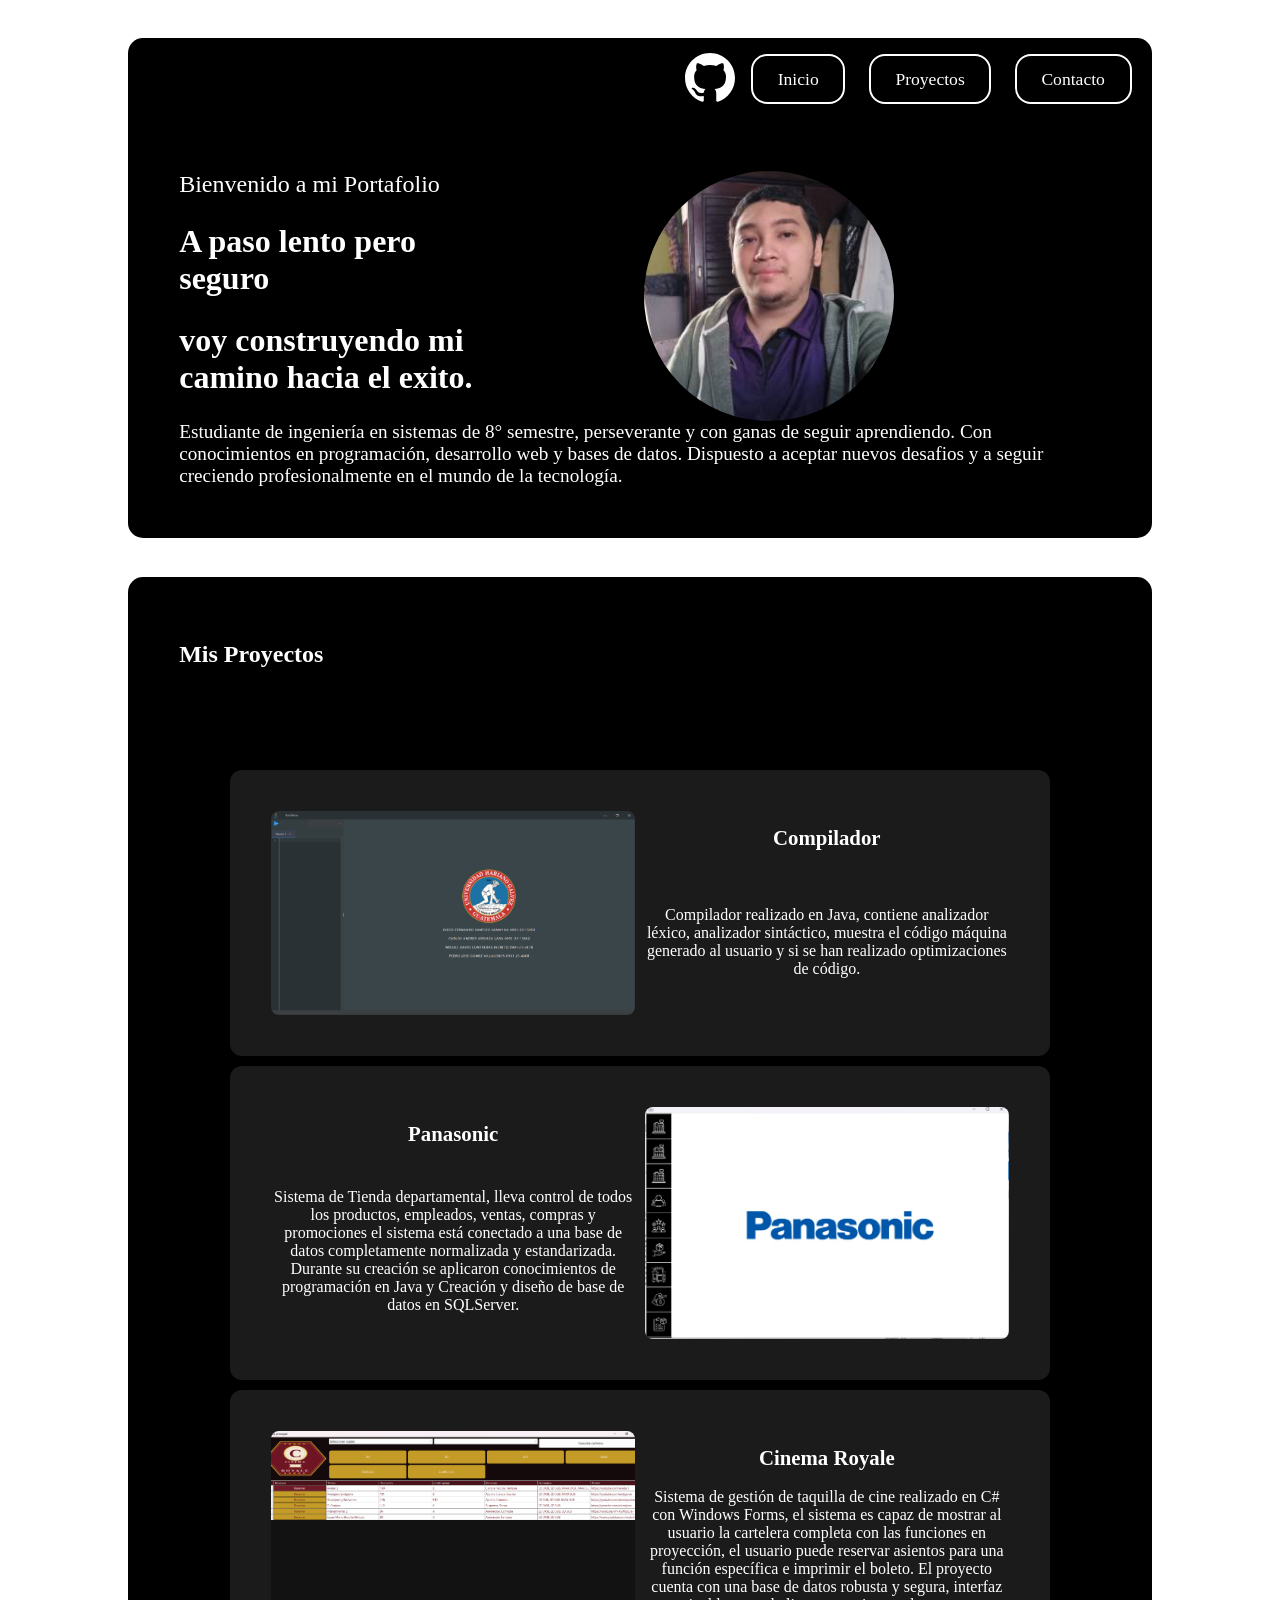
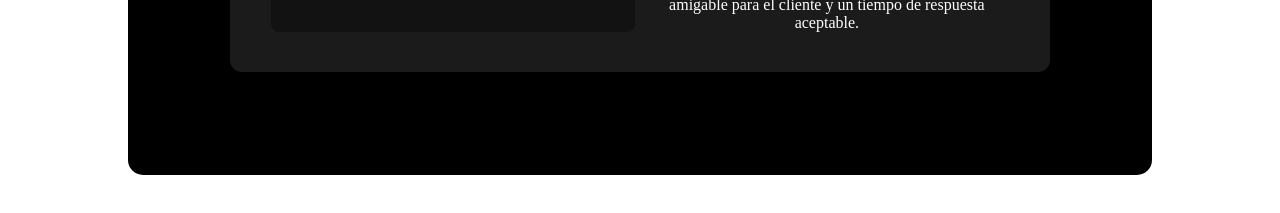
<file: index.html>
<!DOCTYPE html>
<html lang="es">

<head>
    <!--Esto es un comentario-->
    <link rel="stylesheet" href="css/IndexStyles.css" />
    <meta name="description" content="Estudiante de ingenieria en sistemas de 8 semestre" />
    <meta property="og.type" content="website" />
    <meta property="og.locale" content="es_GT" />
    <meta name="viewport" content="width=device-width, initial-scale=1.0" />
    <meta name="description" content="Portafolio de Carlos Andres Arriaza">
    <meta charset="UTF-8">
    <title>inicio | Carlos AL</title>

    <script></script>
</head>

<body>
    <main class="HeroSection">
        <div class="stars"></div>
        <header>
            <nav>
                <a href="https://github.com/RadeonHeartz/CarlosAndres.github.io"
                    aria-label="Ir al repositorio de GitHub">
                    <img class="Icon" src="Imagenes/github_dark.svg" alt="Enlace a repositorio de GitHub">
                </a>
                <img class="MenuToggle" src="Imagenes/BurgerMeny.jpg" alt="Menu de navegación" />
                <ul class="NavLinks">
                    <a href="#" title="Inicio">
                        <li>Inicio</li>
                    </a>
                    <a href="#Proyectos" title="Mis Proyectos">
                        <li>Proyectos</li>
                    </a>
                    <a href="#" title="Contactame">
                        <li>Contacto</li>
                    </a>
                </ul>
            </nav>
        </header>
        <div class="Info">
            <p class="Welcome">Bienvenido a mi Portafolio</p>
            <h1 class="CatchPhrase">A paso lento pero seguro</h1>
            <h1 class="CatchPhrase">voy construyendo mi camino hacia el exito.</h1>
            <div class="Imagen">
                <img src="Imagenes/PFPTemp.jpg" alt="Foto de perfil" width="20%" height="20%" />
            </div>
            <p class="AboutMe">Estudiante de ingeniería en sistemas de 8° semestre, perseverante y con ganas de seguir
                aprendiendo.
                Con conocimientos en programación, desarrollo web y bases de datos.
                Dispuesto a aceptar nuevos desafios y a seguir creciendo profesionalmente en el mundo de la tecnología.
            </p>

        </div>

    </main>
    <section class="Projects" id="Proyectos">
        <h1>Mis Proyectos</h1>
        <div class="ProjectContainer">
            <a href="Sitios/Compilador.html" title="Proyecto Compilador">
                <div class="ProjectCard">
                    <img class="ImageLeft" src="Imagenes/Compilador.png" alt="Proyecto Compilador" width="80%"
                        height="80%" />
                    <h2 class="HeaderRight">Compilador</h2>
                    <p class="DescriptionRight">Compilador realizado en Java, contiene analizador léxico, analizador
                        sintáctico, muestra el código máquina generado al usuario
                        y si se han realizado optimizaciones de código.
                    </p>
                </div>
            </a>
            <a href="#" title="Proyecto Panasonic">
                <div class="ProjectCard">
                    <img class="ImageRight" src="Imagenes/Panasonic.jpeg" alt="Proyecto Panasonic" width="80%"
                        height="80%" />
                    <h2 class="HeaderLeft">Panasonic</h2>
                    <p class="DescriptionLeft">Sistema de Tienda departamental, lleva control de todos los productos,
                        empleados, ventas, compras y promociones
                        el sistema está conectado a una base de datos completamente normalizada y estandarizada. Durante
                        su creación se aplicaron conocimientos
                        de programación en Java y Creación y diseño de base de datos en SQLServer.
                    </p>
                </div>
            </a>
            <a href="Sitios/CinemaRoyale.html" title="Proyecto Cinema Royale">
                <div class="ProjectCard">
                    <img class="ImageLeft" src="Imagenes/Cinema_Royale.png" alt="Proyecto Cinema Royale" width="80%"
                        height="100%" />
                    <h2 class="HeaderRight">Cinema Royale</h2>
                    <p class="DescriptionRight">Sistema de gestión de taquilla de cine realizado en C# con Windows
                        Forms, el sistema es capaz de mostrar al usuario
                        la cartelera completa con las funciones en proyección, el usuario puede reservar asientos para
                        una función específica e imprimir el boleto.
                        El proyecto cuenta con una base de datos robusta y segura, interfaz amigable para el cliente y
                        un tiempo de respuesta aceptable.
                    </p>
                </div>
            </a>
        </div>
    </section>

    <script src="JavaScript/Functions.js"></script>
    <!--<script>
        console.log("Hola Mundo");
    </script>*/-->
    <!---- <footer>
        <a href="https://github.com/RadeonHeartz/Portafolio"><img class="Icon" src="Imagenes/github_dark.svg"
                alt="Enlace a repositorio de Github"></a>
    </footer>-->
</body>

</html>
</file>
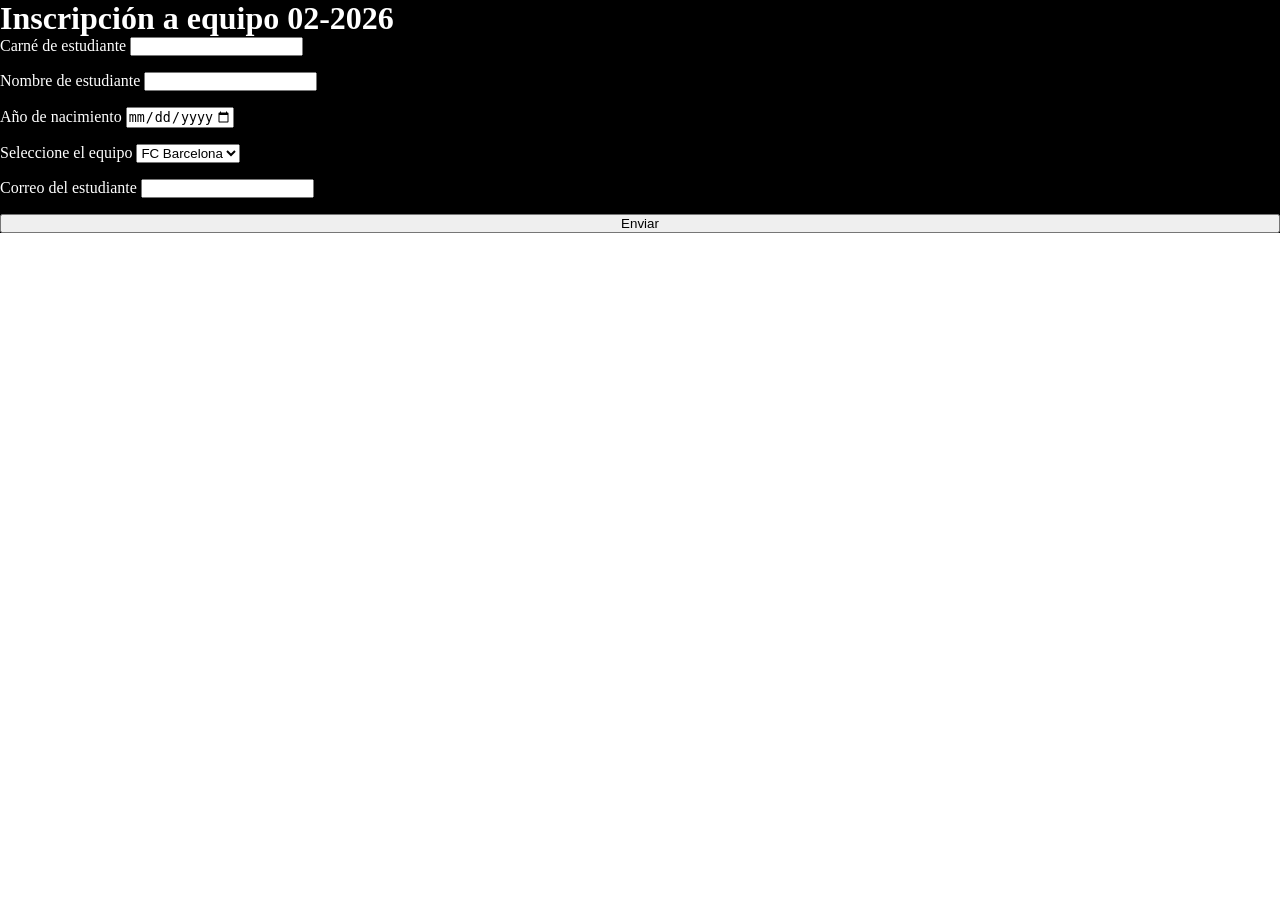
<file: ejemplo/Actividad1.html>
<!DOCTYPE html>
<html lang='es'>

<head>
    <title>Inscripción a equipo | 8vo ciclo sistemas</title>
    <style>
        :root{
            --black-bg: #000;
            --white-cl: #fff
        }
        *{
            padding: 0;
            margin: 0;
            box-sizing: border-box;
        }
        main {
            background: black;
            color: white;
        }

        form {
            display: flex;
            gap: 16px;
            flex-direction: column;
        }
    </style>
</head>

<body>
    <main id="main" class="formulario">
        <h1>Inscripción a equipo 02-2026</h1>
        <form autocomplete="off">
            <div>
                <label for="studentId">Carné de estudiante</label>
                <input type="text" id="studentId" required />
            </div>
            <div>
                <label for="studentName">Nombre de estudiante</label>
                <input type="text" id="studentName" required />
            </div>
            <div>
                <label for="studentAge">Año de nacimiento</label>
                <input type="date" id="studentAge" required min="2010-07-23" max="2026-07-23" />
            </div>
            <div>
                <label for="selectedTeamId">Seleccione el equipo</label>
                <select id="selectedTeamId">
                    <option value="1">FC Barcelona</option>
                    <option value="2">Real Madrid</option>
                </select>
            </div>
            <div>
                <label for="studentEmail">Correo del estudiante</label>
                <input type="email" id="studentEmail" required />
            </div>
            <input type="submit" value="Enviar"/>
        </form>
    </main>
</body>

</html>
</file>
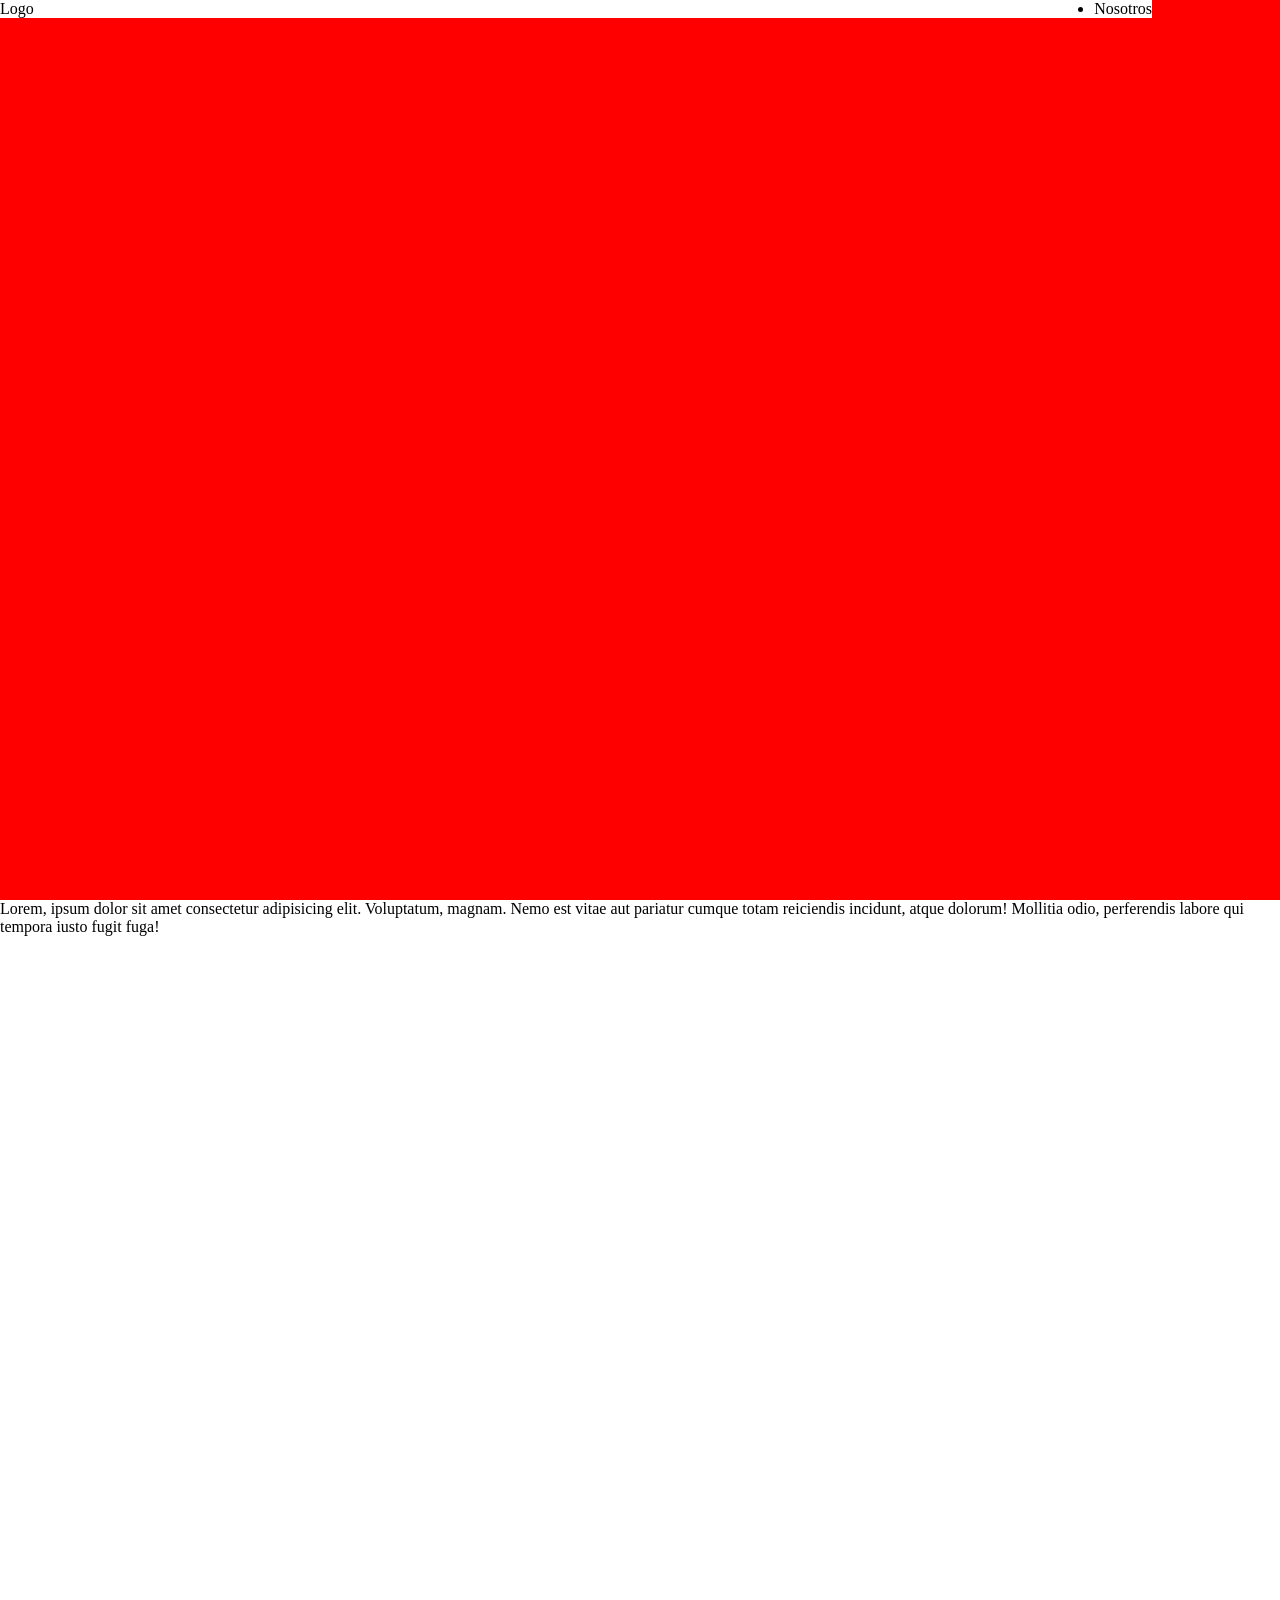
<file: ejemplo/ajemplosdos.html>
<!DOCTYPE html>
<html lang="en">
<head>
    <meta charset="UTF-8">
    <meta name="viewport" content="width=device-width, initial-scale=1.0">
    <link rel="stylesheet" href="style2.css">
    <title>Document</title>
</head>
<body>
    <main>
        <header>
            Logo
            <nav>
                <ul>
                    <li>Nosotros</li>
                </ul>
            </nav>
        </header>
    </main>
    <section>
        <div class="superposicion">Lorem, ipsum dolor sit amet consectetur adipisicing elit. Voluptatum, magnam. Nemo est vitae aut pariatur cumque totam reiciendis incidunt, atque dolorum! Mollitia odio, perferendis labore qui tempora iusto fugit fuga!</div>
    </section>
</body>
</html>
</file>
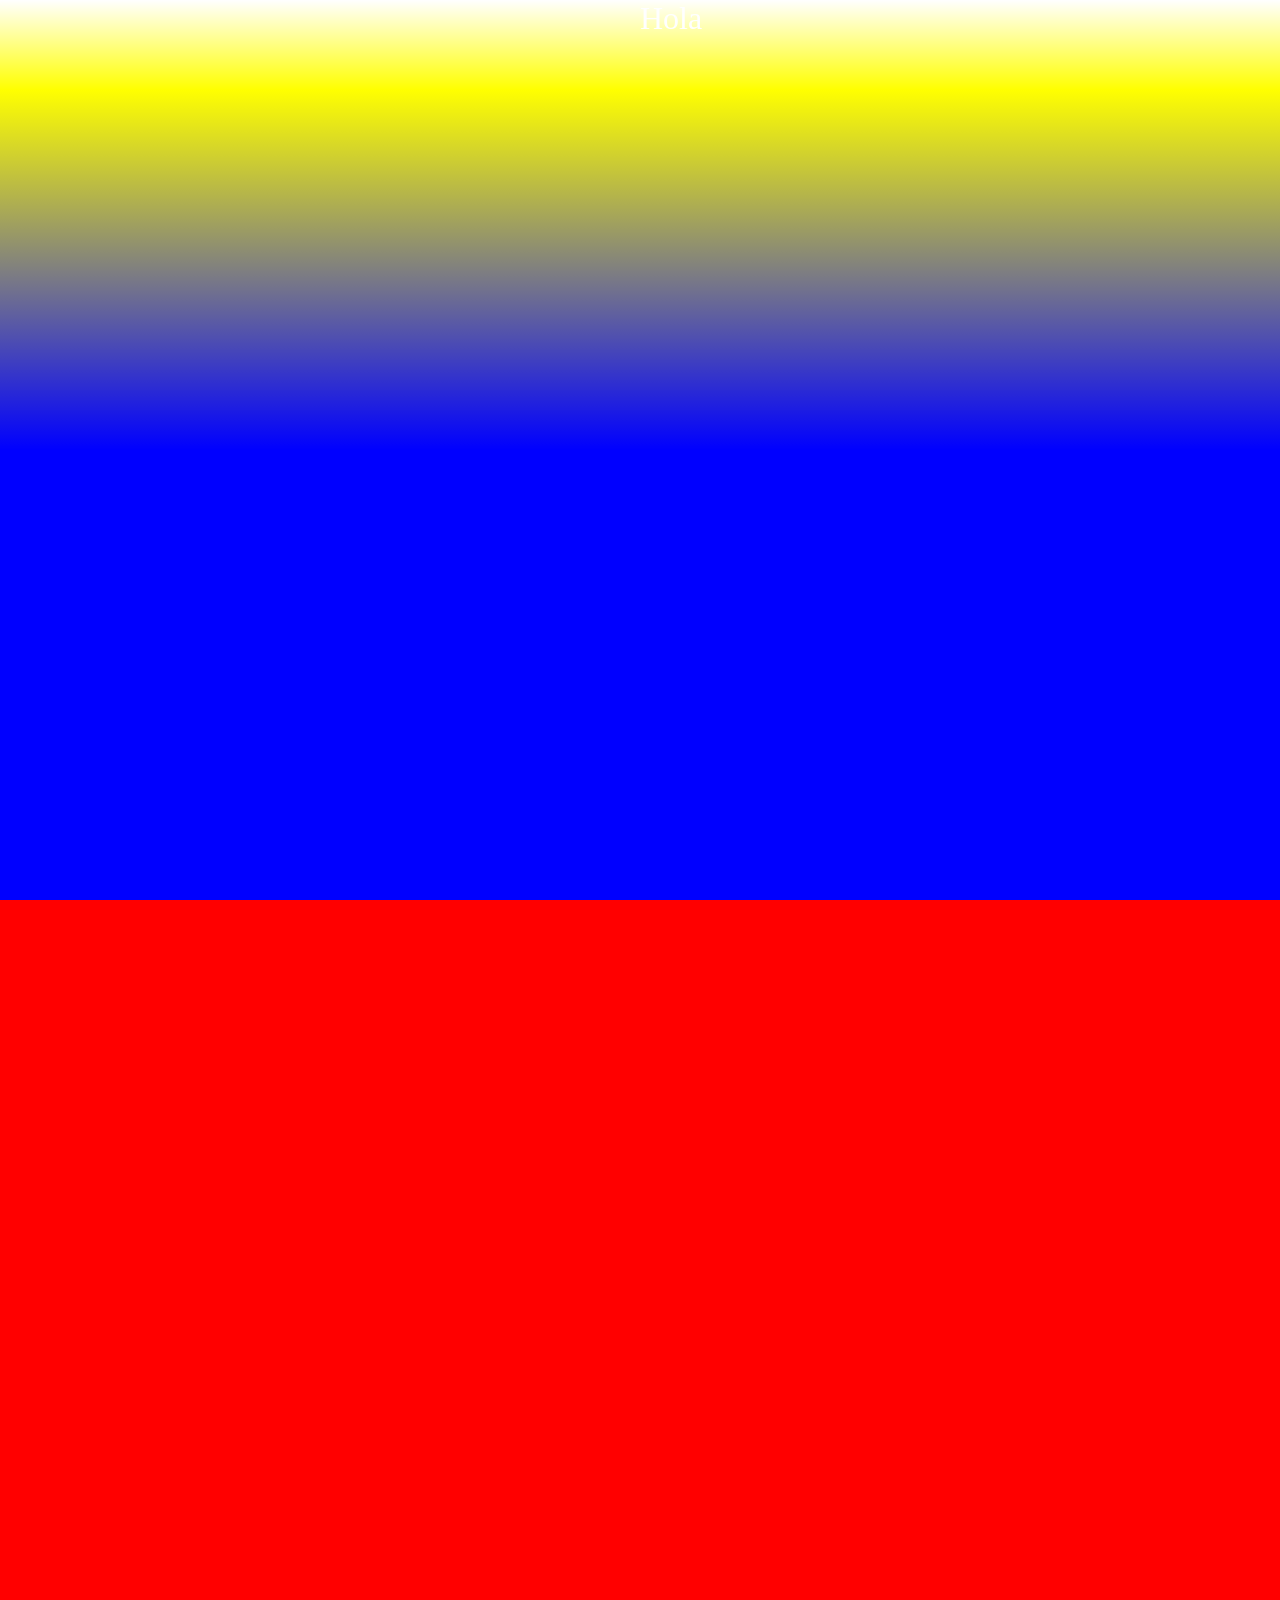
<file: ejemplo/Animaciones.html>
<!DOCTYPE html>
<html lang="en">
<head>
    <link rel="stylesheet" href="anistyle.css">
    <meta charset="UTF-8">
    <meta name="viewport" content="width=device-width, initial-scale=1.0">
    <title>Document</title>
</head>
<body>
    <main>
        <div class="titulo">Hola</div>
        <p>!Lorem ipsum dolor sit amet, consectetur adipiscing elit. 
            Sed do eiusmod tempor incididunt ut labore et dolore magna aliqua!</p>
        <span>CLICK ACA SI TE QUIERES GANAR UNA GALLETA</span>
    </main>
</body>
</html>
</file>
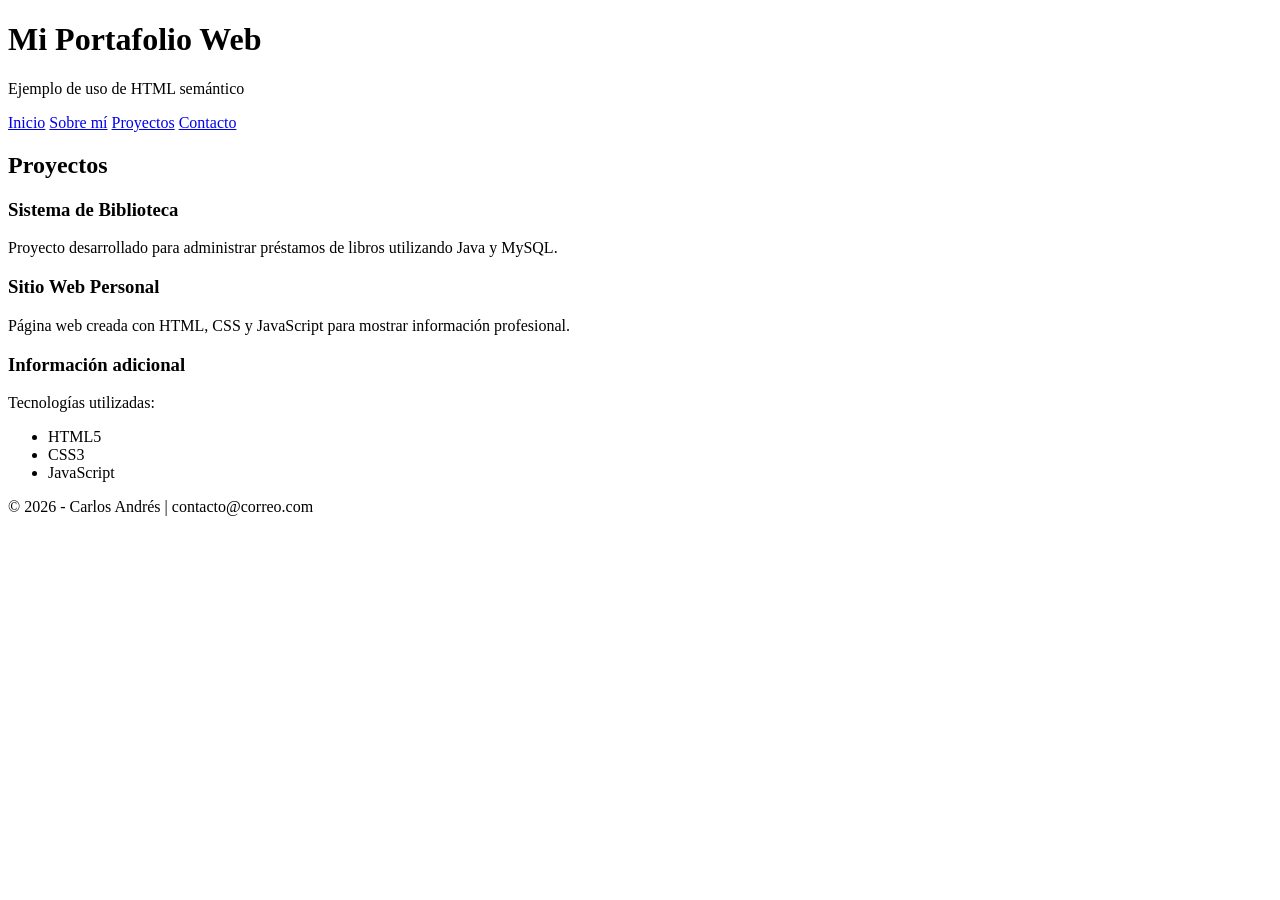
<file: ejemplo/kkk.html>
<!DOCTYPE html>
<html lang="es">
<head>
    <meta charset="UTF-8">
    <meta name="viewport" content="width=device-width, initial-scale=1.0">
    <title>Ejemplo de HTML Semántico</title>

    <!-- <style>
        body{
            font-family: Arial, sans-serif;
            margin:0;
            background:#f4f4f4;
        }

        header, nav, main, section, article, aside, footer{
            margin:15px;
            padding:15px;
            border-radius:8px;
        }

        header{
            background:#1e88e5;
            color:white;
        }

        nav{
            background:#1565c0;
        }

        nav a{
            color:white;
            margin-right:15px;
            text-decoration:none;
        }

        main{
            display:flex;
            gap:20px;
        }

        section{
            background:white;
            flex:3;
        }

        article{
            background:#e3f2fd;
            padding:10px;
            margin-top:10px;
        }

        aside{
            background:#fff3cd;
            flex:1;
        }

        footer{
            background:#424242;
            color:white;
            text-align:center;
        } -->
    </style>
</head>

<body>

    <!-- Encabezado -->
    <header>
        <h1>Mi Portafolio Web</h1>
        <p>Ejemplo de uso de HTML semántico</p>
    </header>

    <!-- Navegación -->
    <nav>
        <a href="#">Inicio</a>
        <a href="#">Sobre mí</a>
        <a href="#">Proyectos</a>
        <a href="#">Contacto</a>
    </nav>

    <!-- Contenido principal -->
    <main>

        <!-- Sección -->
        <section>

            <h2>Proyectos</h2>

            <!-- Artículo -->
            <article>
                <h3>Sistema de Biblioteca</h3>
                <p>
                    Proyecto desarrollado para administrar préstamos de libros
                    utilizando Java y MySQL.
                </p>
            </article>

            <article>
                <h3>Sitio Web Personal</h3>
                <p>
                    Página web creada con HTML, CSS y JavaScript para mostrar
                    información profesional.
                </p>
            </article>

        </section>

        <!-- Contenido complementario -->
        <aside>
            <h3>Información adicional</h3>
            <p>
                Tecnologías utilizadas:
            </p>

            <ul>
                <li>HTML5</li>
                <li>CSS3</li>
                <li>JavaScript</li>
            </ul>
        </aside>

    </main>

    <!-- Pie de página -->
    <footer>
        <p>© 2026 - Carlos Andrés | contacto@correo.com</p>
    </footer>

</body>
</html>
</file>
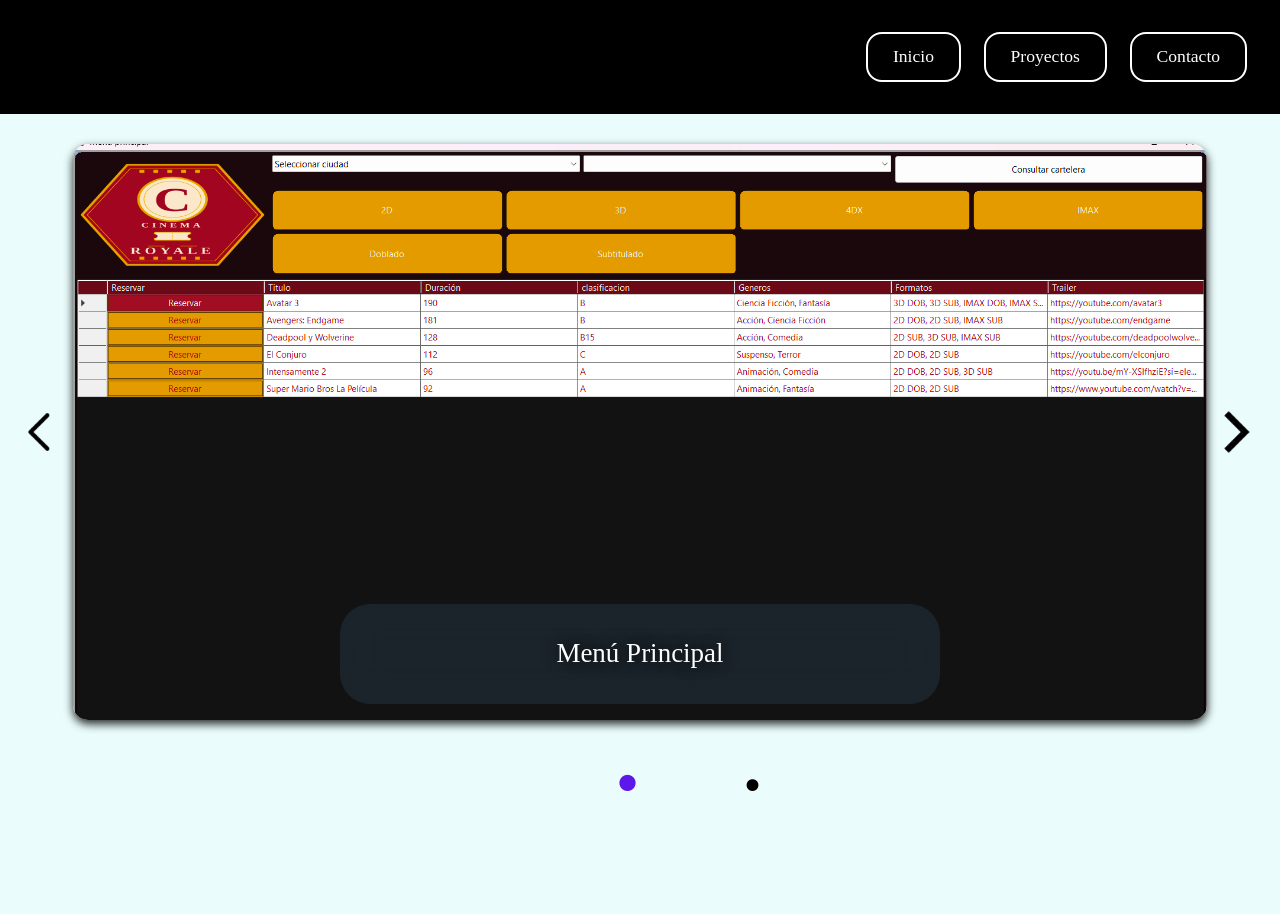
<file: Sitios/CinemaRoyale.html>
<!DOCTYPE html>
<html lang="es">

<head>
    <meta charset="UTF-8">
    <meta name="viewport" content="width=device-width, initial-scale=1.0">
    <link rel="stylesheet" href="../css/ProjectsStyles.css">
    <title>Cinema Royale | Proyectos | CarlosAL</title>
</head>

<body>
    <header>
        <nav>
            <div class="stars"></div>¬
            <ul class="NavLinks">
                <a href="../index.html" title="Inicio">
                    <li>Inicio</li>
                </a>
                <a href="#" title="Mis Proyectos">
                    <li>Proyectos</li>
                </a>
                <a href="#" title="Contactame">
                    <li>Contacto</li>
                </a>
            </ul>
        </nav>
    </header>
    <main>
        <!--Fragmento de código sacado de YouTube https://youtu.be/lpDAFrD_Rfg?si=raqYQ8kmZ1dUF_Ht-->
        <div class="Carrousel">
            <div class="Atras">
                <img id="Atras" src="../Imagenes/atras.png" alt="atras" loading="lazy" width="50px" height="50px">
            </div>
            <div class="Imagenes">
                <div id="Img">
                    <img class="Img" src="../Imagenes/Cinema_Royale.png" alt="Menú Principal Cinema Royale"
                        loading="lazy">
                </div>
                <div id="Texto" class="Texto">
                    <h3> Menú Principal </h3>
                    <p>Proyecto realizado en C#. Sistema de taquilla de cine en el que el usuario puede comprar boleto
                        para
                        la función que desee</p>
                </div>
            </div>
            <div class="Adelante" id="Adelante">
                <img id="Adelante" src="../Imagenes/adelante.png" alt="atras" loading="lazy" width="50px" height="50px">
            </div>

        </div>
        <div class="Puntos" id="Puntos"></div>
    </main>
    <script src="../JavaScript/Carrousel.js"></script>
    <script src="../JavaScript/Functions.js"></script>
</body>

</html>
</file>
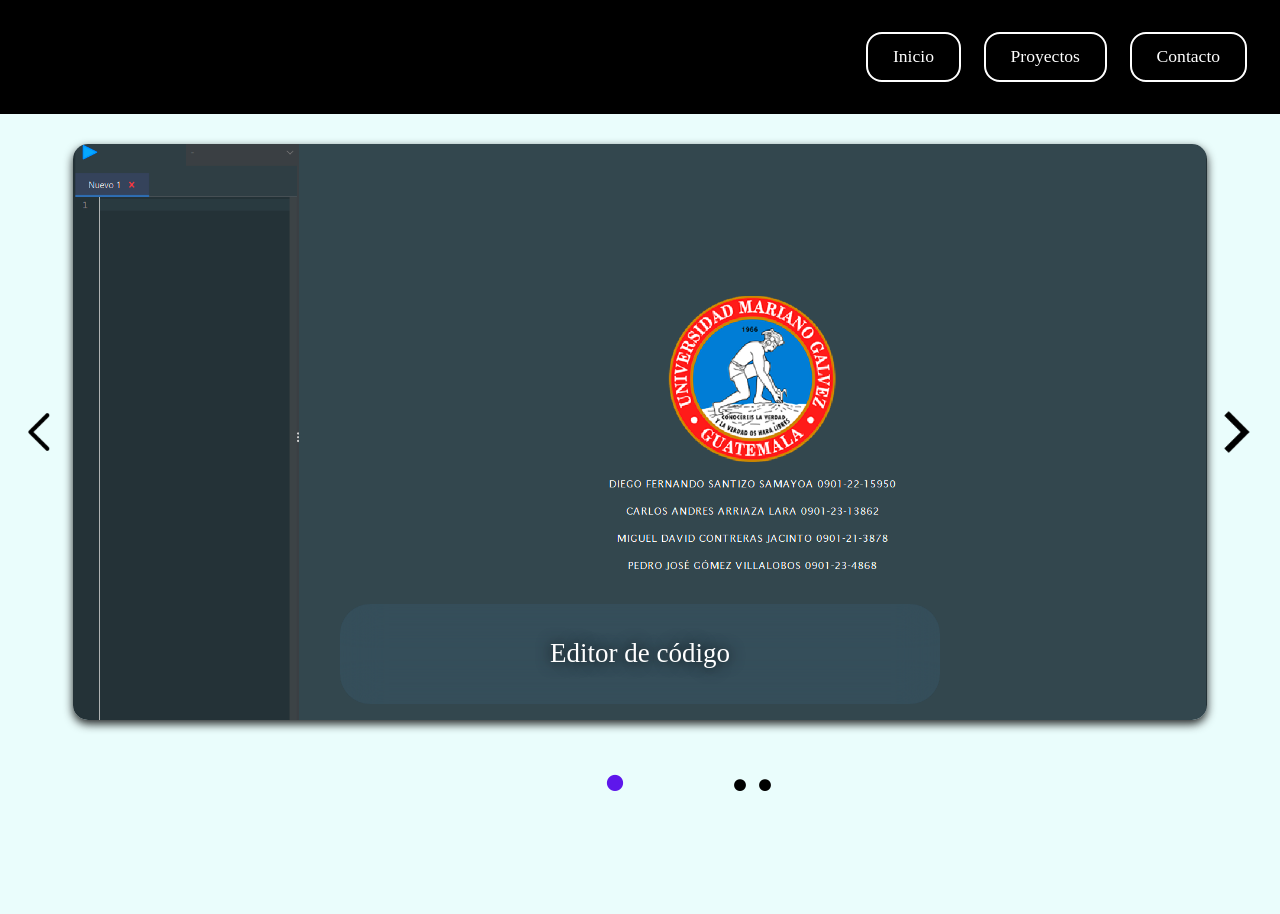
<file: Sitios/Compilador.html>
<!DOCTYPE html>
<html lang="es">

<head>
    <meta charset="UTF-8">
    <meta name="viewport" content="width=device-width, initial-scale=1.0">
    <link rel="stylesheet" href="../css/ProjectsStyles.css">
    <title>Compilador | Proyectos | CarlosAL</title>
</head>

<body>
    <header>
        <div class="stars"></div>
        <nav>
            <!--<img class="MenuToggle" src="../Imagenes/barra-de-menus.png" alt="Menu de navegación" />-->
            <ul class="NavLinks">
                <a href="../index.html" title="Inicio">
                    <li>Inicio</li>
                </a>
                <a href="#" title="Mis Proyectos">
                    <li>Proyectos</li>
                </a>
                <a href="#" title="Contactame">
                    <li>Contacto</li>
                </a>
            </ul>
        </nav>
    </header>
    <main>
        <!--Fragmento de código sacado de YouTube https://youtu.be/lpDAFrD_Rfg?si=raqYQ8kmZ1dUF_Ht-->
        <div class="Carrousel">
            <div class="Atras">
                <img id="Atras" src="../Imagenes/atras.png" alt="atras" loading="lazy" width="50px" height="50px">
            </div>
            <div class="Imagenes">
                <div id="Img">
                    <img class="Img" src="../Imagenes/Compilador.png" alt="Menú Principal Cinema Royale" loading="lazy">
                </div>
                <div id="Texto" class="Texto">
                    <h3> Editor de código </h3>
                    <p>Proyecto de un compilador realizada en Java, contiene desde análisis léxico hasta generación de
                        .exe</p>
                </div>
            </div>
            <div class="Adelante" id="Adelante">
                <img id="Adelante" src="../Imagenes/adelante.png" alt="atras" loading="lazy" width="50px" height="50px">
            </div>

        </div>
        <div class="Puntos" id="Puntos"></div>
    </main>
    <script src="../JavaScript/Carrousel.js"></script>
    <script src="../JavaScript/Functions.js"></script>
</body>

</html>
</file>
<file: css/IndexStyles.css>
* {
    margin: 0;
    box-sizing: border-box;

}
a{
    text-decoration: none;
}
.HeroSection {
    position: relative;
    overflow: hidden;
    margin-right: 5vw;
    background-color: black;
    margin: 3vw 5vw 3vw 10vw;
    border: 15px;
    border-radius: 15px;
    background-color: black;
    width: 80%;
    height: auto;
    padding-bottom: 4%;
    color: white;
}
.Icon {
    margin-top: 30%;
    width: 50px;
    height: 50px;
}
.Welcome,
.CatchPhrase {
    margin: 0;
    gap: 0;

}

.MenuToggle {
    display: none;
    background: none;
    border: none;
    cursor: pointer;
    position: absolute;
}

.HeroSection .Info {
    display: grid;
    grid-template-columns: 0.5fr auto;
    grid-template-rows: min-content;

    padding-top: 5%;
    padding-left: 5%;
    width: 90%;
}

.AboutMe {
    grid-column: 1 / -1;
    grid-row: 4;
    font-size: 1.2em;
    font-weight: 400;
    color: white;
    gr
}

.Imagen {
    grid-column: 2;
    grid-row: 1 / 4;

    display: flex;
    justify-content: center;
    align-items: center;
}

.Imagen img {
    width: 250px;
    height: 250px;
    object-fit: cover;
    border-radius: 50%;
}

.Projects {
    height: auto;
    position: relative;
    overflow: hidden;
    background-color: black;
    margin: 3vw 5vw 3vw 10vw;
    border: 15px;
    border-radius: 15px;
    background-color: black;
    width: 80%;
    height: auto;
    color: white;
    padding-top: 5%;

}

.Projects h1 {
    padding-left: 5%;
}

.stars {
    position: absolute;
    inset: 0;
    /* top:0 right:0 bottom:0 left:0 */
    overflow: hidden;
    pointer-events: none;
}

.stars span {
    position: absolute;
    display: block;
    border-radius: 50%;
    background: white;
    animation: stars 5s linear forwards;
}


nav {
    margin-right: 0;
    display: flex;
    justify-content: flex-end;
}

nav ul {
    margin-right: 5%;
    display: flex;
    align-items: center;
    padding: 16px;
    list-style: none;
    gap: 7%;

}

nav section {
    position: relative;
    width: 100%;
    height: 80px;
    overflow: hidden;
}

nav section span {
    position: absolute;
    display: block;
    background: white;
    border-radius: 50%;
}


li {
    Color: white;
    padding: 0.7em 1.4em;
    border: 2px solid white;
    border-radius: 16px;
    text-align: center;
    font-size: 1.1em;
}

.Welcome {
    font-size: 1.5em;
    font-weight: 400;
    color: white;
}

.ProjectContainer {
    align-content: center;
    display: flex;
    flex-direction: column;
    gap: 10px;
    padding: 10% 10% 10% 10%;

}

.ProjectCard {
    display: grid;
    grid-template-columns: 1fr 1fr;
    grid-auto-rows: auto;
    background: #1b1b1b;
    border-radius: 12px;
    padding: 5%;
    width: auto;
    height: auto;
    text-align: center;
    gap: 10px;
}

.ProjectCard img {
    width: 100%;
    height: 100%;
    object-fit: cover;
    border-radius: 8px;
}

.ProjectCard h2 {
    margin-top: 15px;
    font-size: 1.3rem;
}

.ProjectCard p {
    margin-top: 8px;
    font-size: 1rem;
}

.ProjectContainer a {
    color: white;
    width: auto;
}
.ImageLeft{
    grid-column: 1;
    grid-row: 1/3;
}
.HeaderRight{
    grid-column: 2;
    grid-row: 1;
}
.DescriptionRight{
    grid-column: 2;
    grid-row: 2;
}
.ImageRight{
    grid-column: 2;
    grid-row: 1/3;
}
.HeaderLeft{
    grid-column: 1;
    grid-row: 1;
}
.DescriptionLeft{
    grid-column: 1;
    grid-row: 2;
}

@keyframes stars {
    0% {
        transform: scale(0) translateX(0) rotate(0deg);
        opacity: 0;
    }

    10% {
        opacity: 1;
    }

    90% {
        opacity: 1;
    }

    100% {
        transform: scale(1) translateX(-4000%) rotate(360deg);
        opacity: 0;
    }
}

@media (max-width: 768px) {
    .HeroSection {
        position: relative;
        overflow: hidden;

        width: 94%;
        margin: 3vw auto;

        height: auto;
        min-height: 100%;

        padding: 20px 15px;
        padding-bottom: 5%;
    }

    .Projects {
        width: 94%;
        margin: 3vw auto;
        ;
        height: auto;
        min-height: 100%;
        padding: 20px 15px 30px;
    }

    .ProjectContainer {
        flex-direction: column;
        align-items: center;
        gap: 30px;
        padding: 30px 20px;
    }

    .ProjectContainer a {
        width: 100%;
        max-width: 400px;
    }

    .ProjectCard {
        padding: 20px;
    }

    .MenuToggle {
        display: block;
        width: 10%;
        height: 10%;
        cursor: pointer;
        z-index: 1001;
    }

    .NavLinks {
        position: absolute;
        top: 0;
        right: -100%;

        width: 260px;
        height: 50%;

        display: flex;
        flex-direction: column;
        justify-content: flex-start;
        align-items: center;
        gap: 30px;

        padding-top: 100px;

        background: #111;

        transition: right .35s ease;

        z-index: 1000;
    }

    .NavLinks.active {
        right: 0;
    }

    .HeroSection .Info {
        display: grid;
        width: 100%;
        height: auto;
        grid-template-columns: 1fr;
        grid-template-rows: auto auto auto auto auto;
        padding: 0;
        margin: 0;
        justify-items: stretch;
        gap: 10px;
    }

    .Welcome {
        font-size: 1rem;
    }

    .CatchPhrase {
        font-size: 1.5rem;
        font-weight: bold;
    }

    .CatchPhrase:nth-of-type(1) {
        grid-column: 1;
        grid-row: 2;
    }

    .CatchPhrase:nth-of-type(2) {
        grid-column: 1;
        grid-row: 3;
    }

    .Imagen {
        width: 250px;
        height: 250px;
        grid-column: 1;
        grid-row: 4;
        padding-top: 25%;
    }

    .Imagen img {
        width: 250px;
        height: 250px;
    }

    .AboutMe {
        padding-top: 25%;
        grid-row: 5;
        width: auto;
    }

}

@media (min-width: 769px) and (max-width: 1023px) {
    .HeroSection {
        position: relative;
        overflow: hidden;

        width: 94%;
        margin: 3vw auto;

        height: auto;

        padding: 20px 15px;
        padding-bottom: 5%;
    }

    .HeroSection .Info {
        display: grid;
        grid-template-columns: 1fr 1fr;
        grid-template-rows: auto auto auto auto;
    }

    .AboutMe {
        grid-column: 1 / 3;
    }

    nav {
        margin-right: 5%;
    }

    .Projects {
        position: relative;
        overflow: hidden;
        width: 94%;
        margin: 3vw auto;
        height: auto;
        padding: 20px 15px;
        padding-bottom: 5%;
        grid-template-columns: 1fr 1fr;
    }
    .ProjectContainer{
        display: grid;
        grid-template-columns: 1fr 1fr;
        grid-auto-rows: auto;
    }
    .ProjectContainer a {
    text-decoration: none;
    color: white;
    max-width: 100%; 
}
}
</file>
<file: ejemplo/style2.css>
*{
    margin: 0;
    padding: 0;
    box-sizing: border-box;
}
main{
    background-color: red;
    position: relative;
    width: 100%;
    height: 100vh;
}
header{
    background: white;
    position: static;
    width: 90%;
    top: 2%;
    left: 5%;
    display: flex;
    justify-content: space-between;

}

section{
    height: 200vh;
}
.superposicion{

}
</file>
<file: ejemplo/anistyle.css>
*{
    margin: 0;
    padding: 0;
    box-sizing: border-box;
}
main{
    position: relative;
    height: 100vh;
    background: blue;
}
main::after{
    content: ' ';
    position: absolute;
    background: linear-gradient(to bottom, white 0%, yellow 10%, transparent 50%);
    top:0;
    left:0;
    width: 100%;
    height: 100%;
}
p{
    display: none;
    background-color: white;
    opacity: 0;
    animation: fade 5s infinite  forwards;
}

span{
    display: none;
    background: white;
    padding: 8px 12px;
    line-height: 1.5;
    transform: translatex(250px) !important;
}

span:hover{
    background-color: yellow;
}
.titulo{
    position: fixed;
    /*display:none;*/
    Left: 50%;
    top: 0%;
    color: white;
    font-size: 32px;
    /*animation: slide 5s ease-in-out infinite forwards;*/
    width: 80px;

    z-index: 100;
}
html{
    background-color: red;   
    height: 200vh;
}
@keyframes slide{
    0%{
        left: 0;
        top: 0;
    }
    25%{
        left: calc(100% - 80px);
        top: 0%;
    }
    50%{
        left: 0;
        top: 90%;
    }
    75%{
        left: calc(100% - 80px);
        top: 90%;
    }
    100%{
        left: 0;

    }
}
@keyframes fade{
    0%{
        opacity: 1;

    }
    100%{
        opacity: 0;
    }
}
</file>
<file: css/ProjectsStyles.css>
body {
    height: 100vh;
    width: 100vw;
    background-color: #eafdfc;
    margin: 0;
    padding: 0;
    overflow: hidden;
}
a{
    text-decoration: none;
}
main {
    display: flex;
    flex-direction: column;
    align-items: center;
    justify-content: center;
    overflow: hidden;
    padding-top: 5px;
}
.Carrousel{
    display: flex;
    align-items: center;
    justify-content: center;
    overflow: hidden;
    width: 100%;
    height: 70vh;
}
.Atras, .Adelante{
    cursor: pointer;
}
.Imagenes{
    display: flex;
    flex-direction: column;
    align-items: center;
    justify-content: end;
    width: auto;
    height: auto;
}
.Img{
    box-shadow: 0px 4px 10px 0px rgba(0, 0, 0, 0.85);
    height: 576px;
    width: 1134px;
    border-radius: 15px;
    margin: 5px;
    object-fit: cover;
    filter: saturate(175%);
}
.Texto{
    overflow: hidden;
    position: absolute;
    flex-direction: column;
    transform: translateY(0px);
    margin-bottom: 25px;
    backdrop-filter: blur(20px);
    background-color: rgba(63,106,138,0.21);
    display: flex;
    align-items: center;
    justify-content: center;
    border-radius: 30px;
}
.Texto h3{
    text-shadow: 0px 0px 15px black;
    padding-top: 40px;
    color: white;
    font-weight: 300;
    font-size: 27px;
}
.Texto p{
    align-items: center;
    padding: 20px;
    color: white;
    font-size: 0px;
    font-weight: 300;
}
.Imagenes .Texto{
    width: 600px;
    height: 100px;
    transition: 1s;
}
.Imagenes:hover .Texto{
    transition: height 1s, transform 1s, background-color 1s;
    transform: translateY(-150px);
    height: 300px;
    background-color: rgba(63, 106, 138, 0.71);
}
.Imagenes:hover .Texto p{
    transition: font-size 0s .2s linear;
    font-size: 23px;
    font-weight: 300;
    text-shadow: 0px 0px 10px #000;
}
.Puntos{
    display: flex;
    align-items: center;
    justify-content: center;
}
.Puntos p{
    font-size: 100px;
    font-weight: 500;
    margin-top: -50px;
    color: black;
}
.Puntos .Bold{
    font-weight: 700;
    margin-left: 100px;
    margin-right: 100px;
    color: #5e17eb;

}
header
nav {
    margin-right: 0;
    display: flex;
    justify-content: flex-end;
    height: 10%;
    background-color: black;
}

nav ul {
    margin-right: 5%;
    display: flex;
    align-items: center;
    padding: 16px;
    list-style: none;
    gap: 7%;

}

nav section {
    position: relative;
    width: 100%;
    height: 80px;
    overflow: hidden;
}

nav section span {
    position: absolute;
    display: block;
    background: white;
    border-radius: 50%;
}

li {
    Color: white;
    padding: 0.7em 1.4em;
    border: 2px solid white;
    border-radius: 16px;
    text-align: center;
    font-size: 1.1em;
}
.stars {
    position: absolute;
    inset: 0;
    overflow: hidden;
    pointer-events: none;
}

.stars span {
    position: absolute;
    display: block;
    border-radius: 50%;
    background: white;
    animation: stars 5s linear forwards;
}
@keyframes stars {
    0% {
        transform: scale(0) translateX(0) rotate(0deg);
        opacity: 0;
    }

    10% {
        opacity: 1;
    }

    90% {
        opacity: 1;
    }

    100% {
        transform: scale(1) translateX(-4000%) rotate(360deg);
        opacity: 0;
    }
}
</file>
